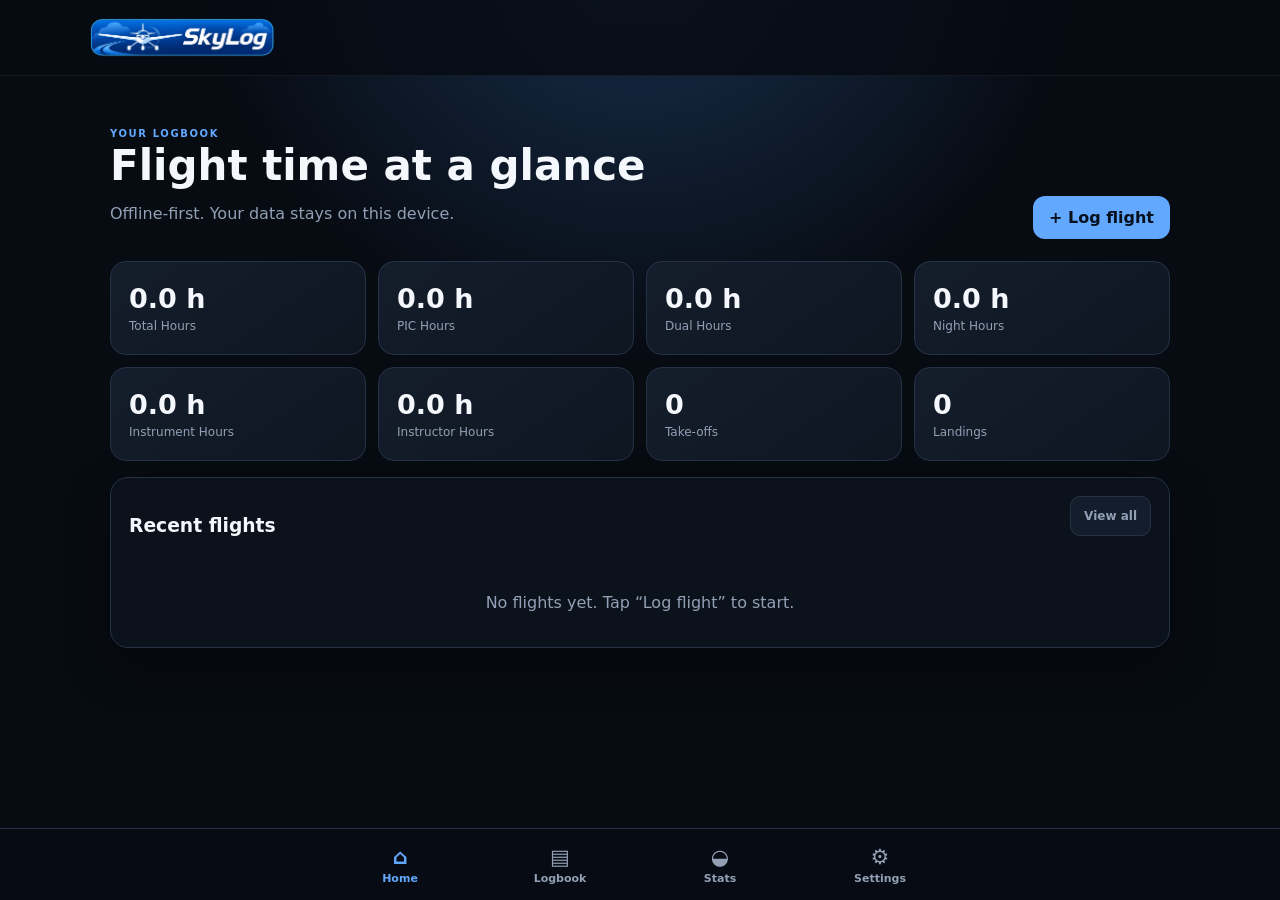
<file: index.html>
<!doctype html>
<html lang="en">
<head>
  <meta charset="utf-8">
  <meta name="viewport" content="width=device-width,initial-scale=1,viewport-fit=cover">
  <meta name="theme-color" content="#0b1220">
  <meta name="description" content="Offline-first flying logbook PWA">
  <link rel="manifest" href="manifest.json">
  <link rel="stylesheet" href="css/style.css">
  <title>SkyLog — Flying Logbook</title>
</head>
<body>
  <header class="topbar">
    <a class="brand-link" href="#dashboard" id="brandHomeLink" aria-label="SkyLog home" onclick="showView('dashboard'); return false;">
      <img class="brand-logo" src="icons/skylog-horizontal.png" alt="SkyLog">
    </a>
    <button id="installBtn" class="ghost hidden">Install</button>
  </header>

  <main class="container">
    <section id="dashboard" class="view active">
      <div class="hero">
        <div>
          <p class="eyebrow">YOUR LOGBOOK</p>
          <h2>Flight time at a glance</h2>
          <p class="muted">Offline-first. Your data stays on this device.</p>
        </div>
        <button class="primary add-action" data-action="new-flight">+ Log flight</button>
      </div>
      <div class="stats-grid" id="stats"></div>
      <div class="panel">
        <div class="panel-head">
          <h3>Recent flights</h3>
          <button class="text-btn" data-nav="logbook">View all</button>
        </div>
        <div id="recentFlights" class="flight-list"></div>
      </div>
    </section>

    <section id="physicalLogbook" class="view">
      <div class="section-head">
        <div>
          <p class="eyebrow">PHYSICAL LOG BOOK</p>
          <h2>Physical Log Book</h2>
        </div>
        <div class="section-actions">
          <label class="primary add-action physical-add-btn">+ Add
            <input id="physicalLogbookInput" type="file" accept="image/*" multiple hidden>
          </label>
          <button class="text-btn" type="button" onclick="showView('logbook')">← Logbook</button>
        </div>
      </div>
      <div class="physical-viewer panel">
        <button class="secondary physical-side-nav physical-side-prev" type="button" id="physicalSidePrev" aria-label="Previous page">‹</button>
        <div id="physicalPageEmpty" class="physical-empty">
          <p>No physical log book pages yet.</p>
          <p class="muted">Add photos or scanned pages to create your physical log book.</p>
        </div>
        <div id="physicalPageImageWrap" class="physical-page-wrap hidden">
          <img id="physicalPageImage" alt="Physical log book page">
          <div id="physicalPageLoading" class="physical-page-loading hidden">Loading page…</div>
        </div>
        <button class="secondary physical-side-nav physical-side-next" type="button" id="physicalSideNext" aria-label="Next page">›</button>
      </div>
      <div class="physical-editbar hidden" id="physicalEditbar">
        <button class="secondary save-action" type="button" id="physicalEditBtn">Done</button>
        <button class="secondary" type="button" id="physicalMoveLeft">Move left</button>
        <button class="secondary" type="button" id="physicalMoveRight">Move right</button>
        <button class="danger delete-action" type="button" id="physicalRemove">Delete Page</button>
      </div>
      <div class="physical-bottom-bar">
        <button class="secondary icon-nav-btn" type="button" id="physicalPrev" aria-label="Previous page">‹</button>
        <span id="physicalPageIndicator">No pages</span>
        <button class="secondary icon-nav-btn" type="button" id="physicalNext" aria-label="Next page">›</button>
      </div>
      <div class="physical-actions">
        <button class="secondary" type="button" id="physicalStartEditBtn">Edit</button>
      </div>
    </section>

    <section id="logbook" class="view">
      <div class="section-head">
        <div>
          <p class="eyebrow">LOGBOOK</p>
          <h2>Flights</h2>
        </div>
        <div class="section-actions">
          <button class="secondary" type="button" onclick="showView('physicalLogbook')">Physical Log Book</button>
          <!--<button class="secondary" type="button" onclick="showView('scanLogbook')">Import from Physical Log Book</button>-->
          <button class="primary add-action" data-action="new-flight">+ Add</button>
        </div>
      </div>
      <div class="toolbar">
        <input id="search" type="search" placeholder="Search registration, airport, route…">
        <select id="yearFilter"><option value="">All years</option></select>
      </div>
      <div class="panel">
        <div id="allFlights" class="flight-list"></div>
      </div>
    </section>

    <section id="scanLogbook" class="view">
      <div class="section-head">
        <div>
          <p class="eyebrow">PHASE 1 · PAGE CAPTURE</p>
          <h2>Import from Physical Log Book</h2>
          <p class="muted">Capture or choose a page, then crop and perspective-correct it before we extract flight data.</p>
        </div>
        <button class="text-btn" type="button" onclick="showView('logbook')">← Logbook</button>
      </div>

      <div class="panel scan-source-panel" id="scanSourcePanel">
        <h3>1. Choose a page</h3>
        <p class="muted">On iPad or iPhone you can use Camera, Photos or Files. On Windows this opens File Explorer.</p>
        <label class="primary add-action file-btn scan-choose-btn">Choose / Capture Page
          <input id="scanLogbookInput" type="file" accept="image/*" capture="environment" hidden>
        </label>
      </div>

      <div class="panel scan-editor-panel hidden" id="scanEditorPanel">
        <div class="scan-editor-head">
          <div>
            <h3>2. Crop & straighten</h3>
            <p class="muted">Drag the four corners to the edges of the logbook page. The output will be perspective-corrected to a flat page.</p>
          </div>
          <div class="section-actions">
            <button class="secondary" type="button" id="scanResetBtn">Reset</button>
            <button class="secondary" type="button" id="scanRotateBtn">Rotate 90°</button>
            <button class="secondary" type="button" id="scanAnalyseBtn">Analyse Pooleys Page</button>
          </div>
        </div>

        <div class="scan-canvas-wrap" id="scanCanvasWrap">
          <canvas id="scanCanvas"></canvas>
          <div class="scan-corner" data-corner="0"></div>
          <div class="scan-corner" data-corner="1"></div>
          <div class="scan-corner" data-corner="2"></div>
          <div class="scan-corner" data-corner="3"></div>
          <div class="scan-magnifier hidden" id="scanMagnifier" aria-hidden="true">
            <canvas id="scanMagnifierCanvas" width="150" height="150"></canvas>
            <span class="scan-magnifier-crosshair"></span>
          </div>
        </div>

        <div class="scan-preview-row">
          <div>
            <strong>Preview</strong>
            <span class="muted">Perspective-corrected page</span>
          </div>
          <div class="scan-preview-box">
            <canvas id="scanPreviewCanvas"></canvas>
          </div>
        </div>


        <p class="muted scan-phase-note">Phase 1 prepares a clean page image. Phase 2 can identify the Pooleys table structure before any handwriting is read.</p>

        <div class="scan-structure-panel hidden" id="scanStructurePanel">
          <div class="scan-structure-summary">
            <div>
              <p class="eyebrow">PHASE 2 · PAGE STRUCTURE</p>
              <h3>Pooleys page detected</h3>
              <p class="muted" id="scanStructureSummary">Checking the page layout…</p>
            </div>
            <span class="scan-detection-badge" id="scanDetectionBadge">Detected</span>
          </div>
          <div class="scan-structure-view" id="scanStructureView">
            <canvas id="scanStructureCanvas"></canvas>
            <div class="scan-structure-overlay" id="scanStructureOverlay"></div>
          </div>
          <div class="scan-structure-legend">
            <span><i class="scan-key scan-key-row"></i>Flight rows</span>
            <span><i class="scan-key scan-key-column"></i>Detected fields</span>
          </div>
          <p class="muted scan-phase-note">No flight data is created in Phase 2. This step only identifies the rows and fields that Phase 3 will read.</p>

          <div class="scan-cell-inspector hidden" id="scanCellInspector">
            <div class="scan-inspector-head">
              <div>
                <p class="eyebrow">PHASE 3A · CELL INSPECTION</p>
                <h3>Inspect handwritten cells</h3>
                <p class="muted">Select a flight row to see each detected cell enlarged. Nothing is read or imported yet.</p>
              </div>
              <span class="scan-detection-badge" id="scanInspectorStatus">Row 1</span>
            </div>
            <div class="scan-row-selector" id="scanRowSelector"></div>
            <div class="scan-cell-grid" id="scanCellGrid"></div>
          </div>

        <div class="scan-editor-actions">
          <button class="primary add-action" type="button" id="scanAddPhysicalBtn">Add to Physical Log Book</button>
        </div>
      </div>
    </section>

    <section id="dataManagement" class="view">
      <div class="section-head">
        <div>
          <p class="eyebrow">DATA</p>
          <h2>Data & backup</h2>
        </div>
        <button class="text-btn" id="backToSettingsFromDataBtn" type="button" onclick="showView('settings')">← Settings</button>
      </div>

      <div class="data-backup-grid">
        <div class="panel data-backup-section">
          <h3>Flight Data</h3>
          <p class="muted">Export or import your SkyLog flight records as JSON. Import adds or updates flights and never deletes existing flight data.</p>
          <div class="section-actions">
            <button class="secondary" id="exportBtn" type="button">Export JSON</button>
            <label class="file-btn secondary">Import JSON<input id="importInput" type="file" accept=".json,application/json" hidden></label>
          </div>
          <button class="danger delete-action" id="clearFlightsBtn" type="button">Delete Flight Data</button>
        </div>

        <div class="panel data-backup-section">
          <h3>Physical Logbook</h3>
          <p class="muted">Export or restore your scanned and photographed physical logbook pages.</p>
          <div class="section-actions">
            <button class="secondary" id="settingsPhysicalExportBtn" type="button">Export ZIP</button>
            <label class="file-btn secondary">Import ZIP<input id="settingsPhysicalImportInput" type="file" accept=".zip,application/zip" hidden></label>
          </div>
          <button class="danger delete-action" id="clearPhysicalBtn" type="button">Delete Physical Log Book</button>
        </div>

        <div class="panel data-backup-section data-backup-danger">
          <h3>Delete All Data</h3>
          <p class="muted">Permanently delete both your flight data and physical logbook pages from this device. This cannot be undone.</p>
          <button class="danger delete-action" id="clearAllDataBtn" type="button">Delete All Data</button>
        </div>
      </div>
    </section>

    <section id="aircraftClasses" class="view">
      <div class="section-head">
        <div>
          <p class="eyebrow">AIRCRAFT</p>
          <h2>Aircraft classes</h2>
        </div>
        <button class="text-btn" id="backToSettingsBtn" type="button" onclick="showView('settings')">← Settings</button>
      </div>
      <div class="panel">
        <p class="muted aircraft-classes-intro">Create your own aircraft classes and choose which aircraft types belong to each class.</p>
        <div class="class-manager">
          <div class="class-create">
            <input id="newClassName" type="text" placeholder="New class name" maxlength="40">
            <button class="secondary add-action" id="addClassBtn" type="button">Add class</button>
          </div>
          <div id="aircraftClassesList"></div>
        </div>
      </div>
    </section>

    <section id="statistics" class="view">
      <div class="section-head">
        <div>
          <p class="eyebrow">ANALYTICS</p>
          <h2>Statistics</h2>
        </div>
      </div>
      <div class="stats-filter panel">
        <div class="filter-buttons" role="group" aria-label="Statistics date range">
          <button type="button" class="filter-btn active" data-stats-range="all">All time</button>
          <button type="button" class="filter-btn" data-stats-range="90">Previous 90 days</button>
          <button type="button" class="filter-btn" data-stats-range="custom">Custom range</button>
        </div>
        <div id="customRange" class="custom-range hidden">
          <label>From<input id="statsFrom" type="date"></label>
          <label>To<input id="statsTo" type="date"></label>
        </div>
      </div>
      <div id="statisticsContent"></div>
    </section>

    <section id="settings" class="view">
      <div class="section-head">
        <div>
          <p class="eyebrow">SETTINGS</p>
          <h2>Settings</h2>
        </div>
      </div>
      <div class="panel settings-panel">
        <h3>Aircraft classes</h3>
        <p class="muted">Manage aircraft classes and the types assigned to each class.</p>
        <button class="secondary full-width" id="manageClassesBtn" type="button" onclick="showView('aircraftClasses')">Edit aircraft classes</button>
        <hr>
        <h3>Data & backup</h3>
        <p class="muted">Export, import or permanently delete your local logbook data.</p>
        <button class="secondary full-width" id="manageDataBtn" type="button" onclick="showView('dataManagement')">Manage data & backup</button>
        <hr>
        <h3>App update</h3>
        <p class="muted">Check GitHub Pages for a newer version of SkyLog. Your flight data is kept separately on this device.</p>
        <p class="app-version"><strong>Version</strong> <span id="appVersion">Loading…</span></p>
        <button class="secondary" id="updateBtn">Check for updates</button>
        <p id="updateStatus" class="update-status" aria-live="polite"></p>
      </div>
    </section>
  </main>

  <nav class="bottom-nav" aria-label="Primary">
    <button data-nav="dashboard" class="active"><span>⌂</span>Home</button>
    <button data-nav="logbook"><span>▤</span>Logbook</button>
    <button data-nav="statistics"><span>◒</span>Stats</button>
    <button data-nav="settings"><span>⚙</span>Settings</button>
  </nav>

  <dialog id="flightDialog">
    <form method="dialog" id="flightForm" class="dialog-card">
      <div class="dialog-head">
        <div>
          <p class="eyebrow">FLIGHT ENTRY</p>
          <h2 id="dialogTitle">Log flight</h2>
        </div>
        <button type="button" class="icon-btn" id="closeDialog">×</button>
      </div>
      <input type="hidden" id="flightId">
      <div class="form-grid">
        <label>Date<input id="date" type="text" inputmode="numeric" autocomplete="off" maxlength="10" required placeholder="DD/MM/YYYY"></label>
        <label>Registration<input id="registration" placeholder="G-ABCD" required></label>
        <label>Aircraft type<input id="aircraft" placeholder="PA-28" required></label>
        <label>Departure<input id="departure" placeholder="EGHI" required></label>
        <label>Arrival<input id="arrival" placeholder="EGHI" required></label>
        <label>Depart Time (GMT)<input id="departTime" type="text" inputmode="numeric" autocomplete="off" maxlength="5" required placeholder="HH:MM"></label>
<label>Arrival Time (GMT)<input id="arrivalTime" type="text" inputmode="numeric" autocomplete="off" maxlength="5" required placeholder="HH:MM"></label>
        <label class="role-label">Pilot role
          <span class="help-wrap">
            <button type="button" class="help-btn" aria-label="Pilot role definitions">?</button>
            <span class="help-popup" role="tooltip">
              <strong>P.1</strong> — Pilot In Command<br>
              <strong>P.1/S</strong> — Pilot In Command Under Supervision<br>
              <strong>P.1 (Instructor)</strong> — Pilot In Command (Instructor)<br>
              <strong>P.2</strong> — Second Pilot exercising the privileges of their licence as a required member of the operating crew<br>
              <strong>P.U/T</strong> — Student Pilot / Pilot Under Training
            </span>
          </span>
          <select id="role"><option>P.1</option><option>P.1/S</option><option>P.1 (Instructor)</option><option>P.2</option><option>P.U/T</option></select>
        </label>
        <label>Flight rules
          <select id="flightType"><option>VFR</option><option>IFR</option><option>VFR + IFR</option></select>
        </label>
        <label>Night minutes<input id="nightMinutes" type="number" min="0" value="0"></label>
        <label id="vfrMinutesField" class="conditional-field hidden">VFR minutes<input id="vfrMinutes" type="number" min="0" value="0"></label>
        <label id="ifrMinutesField" class="conditional-field hidden">IFR minutes<input id="ifrMinutes" type="number" min="0" value="0"></label>
        <label>Instrument minutes (Actual)<input id="instrumentMinutesActual" type="number" min="0" value="0"></label>
        <label>Instrument minutes (Simulated)<input id="instrumentMinutesSimulated" type="number" min="0" value="0"></label>
        <label>Take-offs — Day<input id="takeoffsDay" type="number" min="0" value="1"></label>
        <label>Landings — Day<input id="landingsDay" type="number" min="0" value="1"></label>
        <label>Take-offs — Night<input id="takeoffsNight" type="number" min="0" value="0"></label>
        <label>Landings — Night<input id="landingsNight" type="number" min="0" value="0"></label>
        <label class="remarks-wide">Remarks<input id="remarks" placeholder="Local, circuits, XC…"></label>
      </div>
      <div class="dialog-actions">
        <button type="button" class="danger hidden" id="deleteFlight">Delete</button>
        <span></span>
        <button type="button" class="secondary" id="cancelDialog">Cancel</button>
        <button class="primary save-action" value="default">Save flight</button>
      </div>
    </form>
  </dialog>

  <div id="toast" class="toast"></div>
  <script src="js/db.js"></script>
  <script src="js/physical-logbook.js"></script>
  <script src="js/scan-logbook.js"></script>
  <script src="js/app.js"></script>
  <script src="js/aircraft-classes.js"></script>
  <script src="js/updates.js"></script>
  <script src="js/app-init.js"></script>
</body>
</html>
</file>
<file: css/style.css>
*{box-sizing:border-box} :root{font-family:Inter,ui-sans-serif,system-ui,-apple-system,BlinkMacSystemFont,"Segoe UI",sans-serif;color-scheme:dark;--bg:#070b12;--panel:#0f1622;--panel2:#141d2b;--line:#253246;--text:#f4f7fb;--muted:#91a0b5;--accent:#62a8ff;--danger:#ff6b6b;--shadow:0 18px 50px #0005}body{margin:0;background:radial-gradient(circle at 50% -10%,#193252 0,#070b12 38%);color:var(--text);min-height:100vh;padding-bottom:84px}.topbar{height:76px;padding:16px max(20px,calc((100vw - 1100px)/2));display:flex;align-items:center;justify-content:space-between;border-bottom:1px solid #ffffff0d;background:#070b12cc;backdrop-filter:blur(18px);position:sticky;top:0;z-index:5}.topbar h1{margin:0;font-size:22px}.eyebrow{margin:0 0 5px;font-size:10px;letter-spacing:.16em;color:var(--accent);font-weight:800}.container{max-width:1100px;margin:auto;padding:24px 20px}.view{display:none}.view.active{display:block}.hero{display:flex;align-items:end;justify-content:space-between;gap:20px;padding:28px 0 22px}.hero h2,.section-head h2{font-size:clamp(28px,5vw,42px);line-height:1.05;margin:0 0 8px}.muted{color:var(--muted)}button,input,select{font:inherit}button{cursor:pointer}.primary,.secondary,.ghost,.danger{border:0;border-radius:12px;padding:12px 16px;font-weight:750}.primary{background:var(--accent);color:#07111e}.secondary{background:var(--panel2);color:var(--text);border:1px solid var(--line)}.ghost{background:transparent;color:var(--text);border:1px solid var(--line)}.danger{background:#35171b;color:#ffb3b3;border:1px solid #71343b}.text-btn{background:none;border:0;color:var(--accent);font-weight:700}.hidden{display:none!important}.stats-grid{display:grid;grid-template-columns:repeat(4,1fr);gap:12px;margin-bottom:16px}.stat{background:linear-gradient(145deg,var(--panel2),var(--panel));border:1px solid var(--line);border-radius:16px;padding:18px}.stat strong{display:block;font-size:27px}.stat span{display:block;color:var(--muted);font-size:12px;margin-top:5px}.panel{background:#0d141fdd;border:1px solid var(--line);border-radius:18px;overflow:hidden;box-shadow:var(--shadow)}.panel-head,.section-head{display:flex;justify-content:space-between;align-items:end;gap:16px;margin-bottom:14px}.panel-head{padding:18px 18px 8px}.panel h3{margin:0}.flight-list{display:flex;flex-direction:column}.flight{padding:16px 18px;border-top:1px solid var(--line);display:grid;grid-template-columns:90px 1fr auto;gap:14px;align-items:center}.flight:first-child{border-top:0}.flight-date{color:var(--muted);font-size:13px}.route{font-weight:800}.route small{font-weight:500;color:var(--muted)}.flight-meta{font-size:12px;color:var(--muted);margin-top:5px}.flight-time{text-align:right;font-weight:800}.flight-time small{display:block;color:var(--muted);font-weight:500}.toolbar{display:flex;gap:10px;margin-bottom:14px}.toolbar input,.toolbar select,label input,label select{background:#0a1019;border:1px solid var(--line);color:var(--text);border-radius:10px;padding:11px 12px;outline:none}.toolbar input{flex:1}.toolbar select{width:130px}.section-head{margin-bottom:20px}.settings-panel{padding:22px}.settings-panel h3{margin-top:0}.settings-panel hr{border:0;border-top:1px solid var(--line);margin:24px 0}.file-btn{display:inline-block;cursor:pointer}.bottom-nav{position:fixed;bottom:0;left:0;right:0;height:72px;background:#080d15eF;border-top:1px solid var(--line);backdrop-filter:blur(18px);display:flex;justify-content:center;z-index:10}.bottom-nav button{flex:1;max-width:160px;background:none;border:0;color:var(--muted);font-size:11px;font-weight:700}.bottom-nav button span{display:block;font-size:21px;margin-bottom:3px}.bottom-nav button.active{color:var(--accent)}dialog{border:0;padding:0;background:transparent;color:var(--text);width:min(720px,calc(100% - 24px))}dialog::backdrop{background:#000b;backdrop-filter:blur(5px)}.dialog-card{background:#0d141f;border:1px solid var(--line);border-radius:20px;padding:22px;box-shadow:var(--shadow);max-height:90vh;overflow:auto}.dialog-head{display:flex;justify-content:space-between;align-items:start;margin-bottom:18px}.dialog-head h2{margin:0}.icon-btn{border:0;background:none;color:var(--muted);font-size:28px}.form-grid{display:grid;grid-template-columns:repeat(2,1fr);gap:13px}.form-grid label{display:flex;flex-direction:column;gap:7px;font-size:12px;color:var(--muted);font-weight:700}.form-grid input,.form-grid select{width:100%}.dialog-actions{display:grid;grid-template-columns:auto 1fr auto auto;gap:9px;margin-top:22px}.toast{position:fixed;left:50%;bottom:88px;transform:translate(-50%,20px);background:#edf5ff;color:#07111e;padding:11px 16px;border-radius:10px;font-weight:700;opacity:0;pointer-events:none;transition:.2s;z-index:30}.toast.show{opacity:1;transform:translate(-50%,0)}.empty{padding:35px 20px;text-align:center;color:var(--muted)}.bars{padding:20px}.bar-row{display:grid;grid-template-columns:100px 1fr 70px;gap:10px;align-items:center;margin:13px 0;font-size:12px}.bar{height:10px;background:#1b2635;border-radius:99px;overflow:hidden}.bar i{display:block;height:100%;background:var(--accent);border-radius:inherit}.stat-table{width:100%;border-collapse:collapse}.stat-table td{padding:12px 18px;border-top:1px solid var(--line)}.stat-table td:last-child{text-align:right;font-weight:800}@media(max-width:700px){.stats-grid{grid-template-columns:repeat(2,1fr)}.hero{align-items:stretch;flex-direction:column}.flight{grid-template-columns:65px 1fr auto;padding:14px}.form-grid{grid-template-columns:1fr}.dialog-actions{grid-template-columns:1fr 1fr}.dialog-actions span{display:none}.dialog-actions .danger{grid-column:1/3}.toolbar{flex-direction:column}.toolbar select{width:100%}}
.form-note{font-size:12px;margin:14px 0 0}.form-grid label input[type="time"]{min-height:42px}

.role-label{position:relative}
.help-wrap{position:absolute;right:0;top:-2px}
.help-btn{width:21px;height:21px;padding:0;border-radius:50%;border:1px solid var(--line);background:var(--panel2);color:var(--accent);font-size:12px;font-weight:800;line-height:19px}
.help-popup{position:absolute;right:0;top:28px;width:min(330px,calc(100vw - 48px));padding:12px 14px;background:#141d2b;border:1px solid var(--line);border-radius:10px;box-shadow:var(--shadow);color:var(--muted);font-size:11px;line-height:1.5;opacity:0;visibility:hidden;transform:translateY(-4px);transition:opacity .15s,transform .15s,visibility .15s;z-index:20}
.help-popup strong{color:var(--text)}
.help-wrap:hover .help-popup,.help-wrap:focus-within .help-popup{opacity:1;visibility:visible;transform:translateY(0)}

.stats-filter{padding:12px;margin-bottom:14px;overflow:visible}
.filter-buttons{display:flex;gap:7px;flex-wrap:wrap}
.filter-btn{border:1px solid var(--line);background:var(--panel2);color:var(--muted);border-radius:10px;padding:9px 13px;font-size:12px;font-weight:750}
.filter-btn.active{background:var(--accent);border-color:var(--accent);color:#07111e}
.custom-range{display:flex;gap:10px;margin-top:10px}
.custom-range label{display:flex;flex-direction:column;gap:6px;font-size:11px;color:var(--muted);font-weight:700}
.custom-range input{background:#0a1019;border:1px solid var(--line);color:var(--text);border-radius:10px;padding:9px 10px}
.stats-range-label{color:var(--muted);font-size:12px;margin:0 0 10px}
@media(max-width:700px){.custom-range{flex-direction:column}.custom-range input{width:100%}}

/* iPad/Safari form sizing */
.form-grid label input,
.form-grid label select{
  width:100%;
  min-width:0;
  max-width:100%;
  box-sizing:border-box;
}
.form-grid label input[type="date"],
.form-grid label input[type="time"]{
  min-width:0;
  width:100%;
  max-width:100%;
}

.update-status{font-size:12px;color:var(--muted);margin:9px 0 0;min-height:18px}
#updateBtn:disabled{opacity:.6;cursor:wait}

/* iPad/Safari native date & time controls */
.form-grid{
  grid-template-columns:minmax(0,1fr) minmax(0,1fr);
}
.form-grid label{
  min-width:0;
  overflow:visible;
}
.form-grid label input,
.form-grid label select{
  display:block;
  min-width:0;
  width:100%;
  max-width:100%;
}
.form-grid label input[type="date"],
.form-grid label input[type="time"]{
  width:100%;
  min-width:0;
  max-width:100%;
  min-inline-size:0;
  font-size:16px;
  padding-left:10px;
  padding-right:6px;
}
@media(max-width:700px){
  .form-grid{
    grid-template-columns:minmax(0,1fr);
  }
}

.form-grid label input[type="text"]{width:100%;min-width:0;max-width:100%;box-sizing:border-box;font-variant-numeric:tabular-nums}

.update-status.success{color:var(--accent);font-weight:750}

.class-manager{margin-top:10px}
.class-create,.class-header,.add-type-row{display:flex;gap:8px;align-items:center}
.class-create input,.class-name-input,.new-type-input{flex:1;min-width:0}
.aircraft-class{margin-top:12px;padding:12px;border:1px solid var(--line);border-radius:12px;background:var(--panel2)}
.class-header{justify-content:space-between}
.class-name-input{font-weight:750}
.class-actions{display:flex;gap:6px}
.class-types{margin-top:12px;padding-top:10px;border-top:1px solid var(--line)}
.types-heading{font-size:11px;font-weight:800;color:var(--muted);text-transform:uppercase;letter-spacing:.08em;margin-bottom:8px}
.type-list{display:flex;flex-wrap:wrap;gap:7px;min-height:28px;margin-bottom:10px}
.type-chip{display:flex;align-items:center;gap:6px;padding:6px 8px;border:1px solid var(--line);border-radius:999px;background:#0a1019;font-size:12px}
.type-chip button{border:0;background:transparent;color:var(--muted);padding:0;font-size:16px;line-height:1}
.type-chip button:hover{color:var(--danger)}
.class-empty{margin:10px 0}
@media(max-width:600px){
  .class-create,.class-header,.add-type-row{align-items:stretch}
  .class-header{flex-direction:column}
  .class-actions{width:100%}
  .class-actions button{flex:1}
}

.full-width{width:100%;margin-top:4px}

.aircraft-classes-intro{padding-inline:8px}
.class-create{padding-inline:8px}
.class-create input{min-width:0}

/* Aircraft Classes: keep the create row visually consistent with class controls */
.class-create{
  padding-inline:0;
  margin-top:10px;
}
.class-create input,
.class-create button{
  height:42px;
  box-sizing:border-box;
}
.class-create input{
  flex:1;
  min-width:0;
}
.class-create button{
  flex:0 0 auto;
  margin:0;
}
.aircraft-classes-intro{
  padding-inline:0;
  margin-bottom:10px;
}

/* Give the Aircraft Classes intro and create controls breathing room inside the panel */
#aircraftClasses > .panel > .aircraft-classes-intro,
#aircraftClasses > .panel > .class-manager > .class-create{
  margin-left:12px;
  margin-right:12px;
}

/* Match the vertical inset of the Aircraft Classes create row to its horizontal inset */
#aircraftClasses > .panel > .class-manager > .class-create{
  margin-top:12px;
  margin-bottom:12px;
}

/* Final Aircraft Classes empty-state spacing */
#aircraftClasses > .panel > .aircraft-classes-intro{
  margin:12px;
  padding:0;
}
#aircraftClasses > .panel > .class-manager > .class-create{
  margin:12px;
  padding:0;
}

.brand-link{display:flex;align-items:center;text-decoration:none;min-width:0}
.brand-logo{display:block;width:auto;height:42px;max-width:220px;object-fit:contain}
@media(max-width:500px){.brand-logo{height:36px;max-width:190px}}

.stats-breakdown{margin-bottom:14px}
.stats-breakdown label{display:block;max-width:320px}
.stats-breakdown select{width:100%;box-sizing:border-box}
.stats-detail-panel{margin-bottom:14px}
.stats-table-wrap{overflow-x:auto}
.stats-breakdown-table{min-width:760px}
.stats-breakdown-table th{white-space:nowrap;font-size:11px}
.stats-breakdown-table td,.stats-breakdown-table th{text-align:right}
.stats-breakdown-table td:first-child,.stats-breakdown-table th:first-child{text-align:left}

.stats-grid .stat small{display:block;margin-top:4px;opacity:.7;font-size:11px}

.stats-item-buttons .stats-item-buttons 
/* Aircraft/Class selector buttons: exact same styling as stats range filters */

.stats-item-buttons 
/* v34: unified button system */
button.primary,
button.secondary,
button.ghost,
button.danger,
button.filter-btn,
button.text-btn,
button.help-btn,
button.icon-btn,
button.remove-type{
  box-sizing:border-box;
  min-height:40px;
  padding:9px 13px;
  border:1px solid var(--line);
  border-radius:10px;
  background:var(--panel2);
  color:var(--muted);
  font-family:inherit;
  font-size:12px;
  font-weight:750;
  line-height:1.2;
  cursor:pointer;
  text-decoration:none;
}
button.primary,
button.secondary,
button.ghost,
button.danger{background:var(--panel2);color:var(--muted);border-color:var(--line)}
button.filter-btn{background:var(--panel2);color:var(--muted);border-color:var(--line)}
button.primary.active,
button.secondary.active,
button.ghost.active,
button.danger.active,
button.filter-btn.active,
button.text-btn.active,
button.help-btn.active,
button.icon-btn.active,
button.remove-type.active{
  background:var(--accent);
  border-color:var(--accent);
  color:#07111e;
}
button.primary:hover,
button.secondary:hover,
button.ghost:hover,
button.danger:hover,
button.filter-btn:hover,
button.text-btn:hover,
button.help-btn:hover,
button.icon-btn:hover,
button.remove-type:hover{
  border-color:var(--accent);
  color:var(--text);
}
button:disabled{opacity:.5;cursor:not-allowed}
.stats-filter .filter-buttons,
.stats-item-panel .stats-item-buttons 
/* v35: aircraft/class buttons are literally the same component as range buttons */
.stats-item-panel{margin-bottom:14px}
.stats-item-buttons{display:flex;gap:7px;flex-wrap:wrap}
.stats-item-buttons .stats-item-btn{margin:0}

/* v36: consistent Statistics panel spacing */
#statistics .panel{
  padding:16px;
  box-sizing:border-box;
}
#statistics .stats-item-panel{
  margin-bottom:16px;
}
#statistics .stats-breakdown{
  margin-bottom:16px;
}
#statistics .stats-detail-bubbles{
  margin-top:0;
  margin-bottom:16px;
}
#statistics .stats-item-buttons{
  margin:0;
}

/* v37: symmetric spacing for Statistics range buttons and Breakdown label gap */
#statistics .stats-filter,
#statistics .filter-buttons{
  margin-top:0;
  margin-bottom:0;
  padding-top:0;
  padding-bottom:0;
}
#statistics .stats-filter .filter-buttons{
  align-items:center;
}
#statistics .stats-breakdown label{
  display:flex;
  align-items:center;
  gap:10px;
}
#statistics .stats-breakdown select{
  margin:0;
}

/* v38: range-button container matches the Aircraft/Class container exactly */
#statistics .stats-filter{
  padding:16px;
  box-sizing:border-box;
}
#statistics .stats-filter .filter-buttons{
  padding:0;
  margin:0;
}

/* v40: restore the standard gap below the Statistics date-range container */
#statistics .stats-filter{
  margin-bottom:16px;
}

/* v43 semantic action colours
   Default buttons retain v40. Add actions use the same blue as highlighted
   stats buttons. Save is subtle green. Delete/remove is subtle red.
   Close/cancel/navigation buttons remain the default theme. */
button.add-action,
button.save-action,
button.delete-action{
  transition:background .15s ease,border-color .15s ease,color .15s ease;
}
button.add-action{
  background:var(--accent);
  border-color:var(--accent);
  color:#07111e;
}
button.add-action:hover{
  background:var(--accent);
  border-color:var(--accent);
  color:#07111e;
}
button.save-action{
  background:#e4f5e9;
  border-color:#b9dfc4;
  color:#28643a;
}
button.save-action:hover{
  background:#d3eedb;
  border-color:#9fd0ad;
  color:#215431;
}
button.delete-action{
  background:#f9e4e4;
  border-color:#e7bcbc;
  color:#8a3030;
}
button.delete-action:hover{
  background:#f4d3d3;
  border-color:#dca2a2;
  color:#732525;
}

/* v44: darker semantic action colours */
button.save-action{
  background:#cfe8d6;
  border-color:#9fc8aa;
  color:#1f5630;
}
button.save-action:hover{
  background:#bddfc7;
  border-color:#86b894;
  color:#194927;
}
button.delete-action{
  background:#f0d0d0;
  border-color:#d99b9b;
  color:#7a2525;
}
button.delete-action:hover{
  background:#e8baba;
  border-color:#c98282;
  color:#651d1d;
}

/* Compact circular controls */
button.remove-type{
  width:28px;
  height:28px;
  min-width:28px;
  min-height:28px;
  padding:0;
  border-radius:50%;
  display:inline-flex;
  align-items:center;
  justify-content:center;
  line-height:1;
  font-size:15px;
}
button.help-btn{
  width:28px;
  height:28px;
  min-width:28px;
  min-height:28px;
  padding:0;
  border-radius:50%;
  display:inline-flex;
  align-items:center;
  justify-content:center;
  line-height:1;
  font-size:13px;
}

/* v45: compact help/remove controls and explicit semantic classes */
button.remove-type{
  width:22px !important;
  height:22px !important;
  min-width:22px !important;
  min-height:22px !important;
  padding:0 !important;
  border-radius:50% !important;
  font-size:12px !important;
}
button.help-btn{
  width:22px !important;
  height:22px !important;
  min-width:22px !important;
  min-height:22px !important;
  padding:0 !important;
  border-radius:50% !important;
  font-size:12px !important;
}
.role-label .help-wrap{
  display:inline-flex;
  align-items:center;
  margin-left:8px;
  vertical-align:middle;
}
button.add-action{
  background:var(--accent) !important;
  border-color:var(--accent) !important;
  color:#07111e !important;
}
button.save-action{
  background:#cfe8d6 !important;
  border-color:#9fc8aa !important;
  color:#1f5630 !important;
}
button.save-action:hover{
  background:#bddfc7 !important;
  border-color:#86b894 !important;
  color:#194927 !important;
}

.app-version{
  margin:10px 0 14px;
  font-size:12px;
  opacity:.78;
}
#statistics .stats-breakdown-controls{
  display:flex;
  align-items:center;
  gap:16px;
  flex-wrap:wrap;
}
#statistics .stats-breakdown-controls label{
  display:flex;
  align-items:center;
  gap:10px;
}
#statistics .stats-breakdown-controls select{
  margin:0;
}

/* v0.51 Statistics bubble layout */
#statistics .stats-grid{
  display:grid;
  grid-template-columns:repeat(2,minmax(0,1fr));
  gap:14px;
  margin:0;
}
#statistics .stat{
  min-height:128px;
  padding:20px;
  display:flex;
  flex-direction:column;
  justify-content:center;
  background:linear-gradient(145deg,var(--panel2),var(--panel));
  border:1px solid var(--line);
  border-radius:18px;
  box-shadow:0 8px 24px rgba(0,0,0,.14);
}
#statistics .stat strong{
  display:block;
  font-size:30px;
  line-height:1.05;
  letter-spacing:-.02em;
}
#statistics .stat span{
  display:block;
  margin-top:8px;
  color:var(--text);
  font-size:13px;
  font-weight:750;
}
#statistics .stat small{
  display:block;
  margin-top:8px;
  color:var(--muted);
  opacity:1;
  font-size:11px;
}
@media (max-width:560px){
  #statistics .stats-grid{grid-template-columns:1fr 1fr;gap:10px}
  #statistics .stat{min-height:116px;padding:16px}
  #statistics .stat strong{font-size:25px}
}

/* v0.52: mixed flight rules and instrument-time fields */
.form-grid .remarks-wide{grid-column:1 / -1;}

/* v0.53: pair take-off/landing fields by day and night */
#flightDialog .takeoffs-day,
#flightDialog .landings-day,
#flightDialog .takeoffs-night,
#flightDialog .landings-night{
  min-width:0;
}

/* v0.55: expanded Statistics bubble layout */
#statistics .stats-grid-expanded{
  grid-template-columns:repeat(2,minmax(0,1fr));
  gap:14px;
}
#statistics .stats-grid-expanded .stat{
  min-height:128px;
}
#statistics .stats-grid-expanded .stats-take-land small{
  line-height:1.6;
}
@media (max-width:560px){
  #statistics .stats-grid-expanded{grid-template-columns:1fr 1fr;gap:10px}
  #statistics .stats-grid-expanded .stat{min-height:116px;padding:16px}
  #statistics .stats-grid-expanded .stat strong{font-size:25px}
}

/* v0.57: expanded Home overview bubbles */
#dashboard #stats{
  grid-template-columns:repeat(4,minmax(0,1fr));
  gap:12px;
}
#dashboard #stats .stat{
  min-height:94px;
  display:flex;
  flex-direction:column;
  justify-content:center;
}
@media (max-width:760px){
  #dashboard #stats{grid-template-columns:repeat(2,minmax(0,1fr));}
}

/* v0.58: Physical Log Book viewer */
.section-actions{display:flex;align-items:center;gap:10px;flex-wrap:wrap}
.physical-add-btn{display:inline-flex;align-items:center;justify-content:center;cursor:pointer}
.physical-viewer{min-height:58vh;padding:12px;display:flex;align-items:center;justify-content:center;overflow:hidden}
.physical-page-wrap{width:100%;height:58vh;display:flex;align-items:center;justify-content:center;position:relative}
.physical-page-wrap img{max-width:100%;max-height:100%;object-fit:contain;border-radius:10px;box-shadow:0 8px 28px rgba(0,0,0,.25)}
.physical-empty{text-align:center;padding:48px 20px}
.physical-bottom-bar{display:flex;align-items:center;justify-content:center;gap:22px;padding:12px 0}
.physical-bottom-bar button{min-width:48px}
.physical-page-indicator{font-weight:700;min-width:120px;text-align:center}
.physical-editbar,.physical-actions{display:flex;justify-content:center;align-items:center;gap:10px;flex-wrap:wrap;margin-bottom:10px}
.physical-actions{margin-top:4px}
.physical-page-loading{position:absolute;inset:auto 0 12px;text-align:center}
@media(max-width:600px){
  .physical-viewer{min-height:55vh}
  .physical-page-wrap{height:55vh}
  .physical-bottom-bar{gap:14px}
}

/* v0.59: Physical Log Book multi-select editing */
#physicalLogbook .physical-editbar{
  margin-top:18px;
  padding-top:4px;
  gap:10px;
}
#physicalLogbook .physical-actions{
  margin-top:10px;
}
#physicalLogbook .physical-page-wrap{
  cursor:default;
}
#physicalLogbook .physical-page-wrap.physical-page-selected img{
  outline:4px solid var(--accent);
  outline-offset:4px;
}
#physicalLogbook .save-action{
  background:var(--success);
  border-color:var(--success);
  color:#fff;
}

/* v0.60: Data & backup organization */
.data-backup-grid{
  display:grid;
  gap:16px;
}
.data-backup-section{
  padding:20px;
}
.data-backup-section .section-actions{
  margin:14px 0;
}
.data-backup-section > .danger{
  margin-top:4px;
}
.data-backup-danger{
  border:1px solid rgba(190,70,70,.28);
}

/* v0.61: keep Physical Log Book controls above the viewer hit area */
#physicalLogbook .physical-editbar,
#physicalLogbook .physical-bottom-bar,
#physicalLogbook .physical-actions{
  position:relative;
  z-index:5;
}

/* v0.62: Edit controls */
#physicalLogbook #physicalEditBtn.hidden{display:none}

/* v0.63: Physical Log Book edit entry button */
#physicalLogbook #physicalStartEditBtn.hidden{display:none}
#physicalLogbook #physicalEditBtn.hidden{display:none}

/* v0.64: Physical Log Book delete button is inactive until pages are selected */
#physicalLogbook #physicalRemove:disabled{
  opacity:.38;
  cursor:not-allowed;
  filter:saturate(.45);
}
#physicalLogbook #physicalRemove:not(:disabled){
  opacity:1;
  cursor:pointer;
}

/* v0.65: Physical Log Book side navigation */
#physicalLogbook .physical-viewer{position:relative;padding-left:64px;padding-right:64px}
#physicalLogbook .physical-side-nav{position:absolute;top:50%;transform:translateY(-50%);z-index:10;width:44px;height:52px;min-width:44px;padding:0;font-size:28px;line-height:1}
#physicalLogbook .physical-side-prev{left:12px}
#physicalLogbook .physical-side-next{right:12px}
#physicalLogbook .physical-side-nav:disabled{opacity:.35;cursor:not-allowed}
@media(max-width:600px){#physicalLogbook .physical-viewer{padding-left:54px;padding-right:54px}#physicalLogbook .physical-side-nav{width:38px;height:46px;min-width:38px}#physicalLogbook .physical-side-prev{left:8px}#physicalLogbook .physical-side-next{right:8px}}


/* v0.66: Phase 1 Physical Log Book scan/crop editor */
.scan-source-panel,.scan-editor-panel{padding:20px}
.scan-choose-btn{display:inline-flex;align-items:center;justify-content:center;cursor:pointer;margin-top:10px}
.scan-editor-head{display:flex;justify-content:space-between;gap:16px;align-items:flex-start;flex-wrap:wrap}
.scan-canvas-wrap{position:relative;width:100%;margin:18px 0;border-radius:12px;overflow:hidden;background:#111;touch-action:none}
#scanCanvas{display:block;width:100%;height:auto;max-height:62vh;object-fit:contain}
.scan-corner{position:absolute;width:24px;height:24px;border-radius:50%;background:var(--accent);border:3px solid #fff;box-shadow:0 2px 8px rgba(0,0,0,.45);transform:translate(-50%,-50%);cursor:grab;touch-action:none}
.scan-corner:active{cursor:grabbing}
.scan-preview-row{display:grid;grid-template-columns:180px 1fr;gap:16px;align-items:start;margin-top:16px}
.scan-preview-box{min-height:180px;display:flex;align-items:center;justify-content:center;background:var(--surface-2);border-radius:10px;padding:10px;overflow:hidden}
#scanPreviewCanvas{max-width:100%;max-height:420px;object-fit:contain}
.scan-preview-box canvas{background:#fff}
.scan-editor-actions{display:flex;justify-content:flex-end;gap:10px;flex-wrap:wrap;margin-top:18px}
.scan-phase-note{margin-top:14px}
@media(max-width:650px){
  .scan-preview-row{grid-template-columns:1fr}
  .scan-preview-box{min-height:140px}
  .scan-editor-actions{justify-content:stretch}
  .scan-editor-actions button{flex:1}
}

/* v0.67: Phase 1 scan editor — maximize the corrected page in the viewer */
.scan-editor-panel{
  padding:0;
  overflow:hidden;
}
.scan-editor-panel .scan-editor-head{
  padding:20px 20px 14px;
}
.scan-canvas-wrap{
  width:100%;
  margin:0;
  border-radius:0;
  background:#05080d;
}
#scanCanvas{
  width:100%;
  max-height:none;
  object-fit:contain;
}
.scan-preview-row{
  display:none;
}
.scan-editor-actions{
  padding:18px 20px 20px;
  margin-top:0;
  align-items:center;
  justify-content:flex-end;
  background:var(--surface);
}
.scan-phase-note{
  padding:0 20px 18px;
  margin:0;
}
.scan-corner{
  width:22px;
  height:22px;
}
@media(max-width:650px){
  .scan-editor-panel .scan-editor-head{
    padding:16px;
  }
  .scan-editor-actions{
    padding:14px 16px 16px;
  }
  .scan-phase-note{
    padding:0 16px 14px;
  }
}

/* v0.70: Phase 2 Pooleys page structure detection */
.scan-structure-panel{
  margin:0 20px 20px;
  padding:18px;
  border:1px solid var(--border);
  border-radius:12px;
  background:var(--surface-2);
}
.scan-structure-summary{
  display:flex;
  justify-content:space-between;
  align-items:flex-start;
  gap:16px;
  margin-bottom:14px;
}
.scan-detection-badge{
  padding:6px 10px;
  border-radius:999px;
  background:rgba(93,170,115,.16);
  color:var(--success);
  font-size:.82rem;
  font-weight:700;
}
.scan-structure-view{
  position:relative;
  width:100%;
  overflow:hidden;
  border-radius:10px;
  background:#05080d;
}
#scanStructureCanvas{
  display:block;
  width:100%;
  height:auto;
}
.scan-structure-overlay{
  position:absolute;
  inset:0;
  pointer-events:none;
}
.scan-detect-box{
  position:absolute;
  box-sizing:border-box;
  overflow:visible;
}
.scan-detect-box.row{
  border:2px solid rgba(91,160,255,.55);
}
.scan-detect-box.field{
  border:1px dashed rgba(91,210,220,.75);
}
.scan-detect-box span{
  position:absolute;
  top:2px;
  left:2px;
  max-width:calc(100% - 4px);
  overflow:hidden;
  white-space:nowrap;
  text-overflow:ellipsis;
  padding:2px 4px;
  border-radius:3px;
  font-size:9px;
  line-height:1.1;
  background:rgba(5,8,13,.82);
  color:#fff;
  opacity:.9;
}
.scan-structure-legend{
  display:flex;
  gap:18px;
  flex-wrap:wrap;
  margin-top:12px;
  font-size:.82rem;
}
.scan-structure-legend span{
  display:inline-flex;
  align-items:center;
  gap:7px;
}
.scan-key{
  display:inline-block;
  width:22px;
  height:12px;
  border-radius:2px;
}
.scan-key-row{border:2px solid rgba(91,160,255,.7)}
.scan-key-column{border:1px dashed rgba(91,210,220,.85)}
@media(max-width:650px){
  .scan-structure-panel{margin:0 16px 16px;padding:14px}
  .scan-structure-summary{display:block}
  .scan-detect-box span{font-size:7px}
}

/* v0.71: reliable iOS/iPadOS finger dragging for crop handles */
.scan-canvas-wrap{touch-action:none;-webkit-user-select:none;user-select:none}
.scan-corner{touch-action:none;-webkit-touch-callout:none;-webkit-user-select:none;user-select:none}

/* v0.73: easier crop handles and precision magnifier */
.scan-corner{
  width:32px;
  height:32px;
  border-width:3px;
  z-index:20;
}
.scan-magnifier{
  position:absolute;
  width:150px;
  height:150px;
  border-radius:50%;
  overflow:hidden;
  z-index:30;
  pointer-events:none;
  border:3px solid #fff;
  box-shadow:0 4px 18px rgba(0,0,0,.55);
  background:#111;
}
.scan-magnifier canvas{
  display:block;
  width:150px;
  height:150px;
}
.scan-magnifier-crosshair{
  position:absolute;
  left:50%;
  top:50%;
  width:18px;
  height:18px;
  transform:translate(-50%,-50%);
  border:2px solid rgba(255,255,255,.95);
  border-radius:50%;
  box-sizing:border-box;
  box-shadow:0 0 0 1px rgba(0,0,0,.55);
}
.scan-magnifier-crosshair::before,
.scan-magnifier-crosshair::after{
  content:"";
  position:absolute;
  background:rgba(255,255,255,.95);
}
.scan-magnifier-crosshair::before{width:2px;height:26px;left:6px;top:-6px}
.scan-magnifier-crosshair::after{height:2px;width:26px;left:-6px;top:6px}

/* v0.74: easier inset handles and improved iOS magnifier */
.scan-corner{width:32px;height:32px;z-index:40;-webkit-transform:translate(-50%,-50%);transform:translate(-50%,-50%)}
.scan-magnifier{z-index:60;-webkit-transform:translateZ(0);transform:translateZ(0);will-change:left,top;-webkit-backface-visibility:hidden;backface-visibility:hidden}
.scan-magnifier canvas{-webkit-transform:translateZ(0);transform:translateZ(0)}

/* v0.76: iOS-safe precision magnifier */
.scan-magnifier{
  position:fixed !important;
  z-index:9999 !important;
  width:160px !important;
  height:160px !important;
  border-radius:50%;
  overflow:hidden;
  pointer-events:none !important;
  -webkit-transform:translateZ(0);
  transform:translateZ(0);
  -webkit-backface-visibility:hidden;
  backface-visibility:hidden;
}
.scan-magnifier canvas{
  display:block;
  width:160px !important;
  height:160px !important;
}

#scanMagnifier{display:none !important}

/* v0.79: Phase 3A cell inspection */
.scan-cell-inspector{
  margin-top:18px;
  padding-top:18px;
  border-top:1px solid var(--border);
}
.scan-inspector-head{
  display:flex;
  justify-content:space-between;
  gap:16px;
  align-items:flex-start;
}
.scan-row-selector{
  display:flex;
  gap:8px;
  flex-wrap:wrap;
  margin:16px 0;
}
.scan-row-selector button{
  min-width:82px;
}
.scan-cell-grid{
  display:grid;
  grid-template-columns:repeat(2,minmax(0,1fr));
  gap:12px;
}
.scan-cell-card{
  min-width:0;
  border:1px solid var(--border);
  border-radius:10px;
  background:var(--surface);
  overflow:hidden;
}
.scan-cell-title{
  display:flex;
  justify-content:space-between;
  align-items:center;
  gap:8px;
  padding:9px 11px;
  font-weight:700;
  font-size:.9rem;
}
.scan-cell-title span{
  font-size:.7rem;
  font-weight:500;
  opacity:.65;
}
.scan-cell-viewport{
  min-height:105px;
  background:#fff;
  display:flex;
  align-items:center;
  justify-content:center;
  overflow:auto;
}
.scan-cell-canvas{
  display:block;
  width:100%;
  height:auto;
  image-rendering:auto;
}
@media(max-width:700px){
  .scan-cell-grid{grid-template-columns:1fr}
  .scan-inspector-head{display:block}
}
</file>
